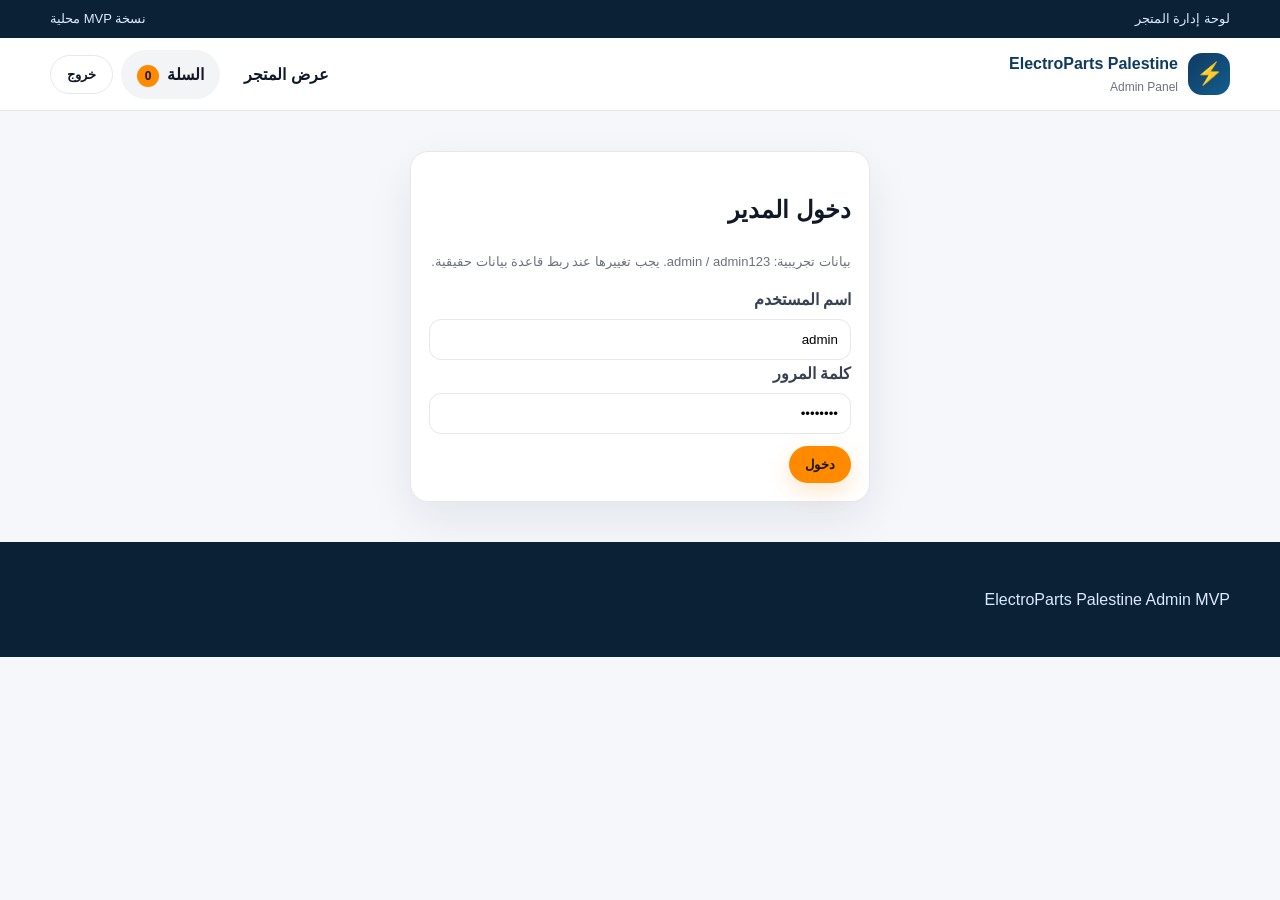
<file: admin.html>
<!doctype html>
<html lang="ar" dir="rtl">
<head>
  <meta charset="utf-8"><meta name="viewport" content="width=device-width, initial-scale=1">
  <title>لوحة المدير | ElectroParts Palestine</title>
  <link rel="stylesheet" href="assets/css/style.css">
</head>
<body>
  <div class="topbar"><div class="container"><span>لوحة إدارة المتجر</span><span>نسخة MVP محلية</span></div></div>
  <header class="header"><div class="container header-inner">
    <a href="index.html" class="logo"><span class="logo-mark">⚡</span><span><span data-store-name></span><small>Admin Panel</small></span></a>
    <nav class="nav"><a href="index.html">عرض المتجر</a><a href="cart.html" class="icon-btn">السلة <span class="badge" data-cart-count>0</span></a><button class="btn-outline" data-logout>خروج</button></nav>
  </div></header>

  <main class="container">
    <section class="admin-login card" data-admin-login>
      <h1>دخول المدير</h1>
      <p class="small">بيانات تجريبية: admin / admin123. يجب تغييرها عند ربط قاعدة بيانات حقيقية.</p>
      <form data-login-form>
        <div class="field"><label>اسم المستخدم</label><input name="username" required value="admin"></div>
        <div class="field"><label>كلمة المرور</label><input name="password" type="password" required value="admin123"></div>
        <button class="btn" style="margin-top:12px">دخول</button>
      </form>
    </section>

    <section class="admin-layout hidden" data-admin-panel>
      <aside class="admin-menu card">
        <button class="active" data-admin-tab="dashboard">لوحة الملخص</button>
        <button data-admin-tab="products">المنتجات</button>
        <button data-admin-tab="orders">الطلبات</button>
        <button data-admin-tab="settings">الإعدادات والنسخ الاحتياطي</button>
      </aside>

      <div>
        <section class="admin-section active" data-section="dashboard">
          <div class="admin-top"><h1>لوحة الملخص</h1><a class="btn" href="index.html">عرض الواجهة</a></div>
          <div class="grid kpi-grid" data-admin-kpis></div>
          <div class="card" style="margin-top:18px"><h2>ملاحظات تشغيلية</h2><p>هذه النسخة تحفظ البيانات داخل متصفح المدير. عند النشر الحقيقي يجب ربط قاعدة بيانات مثل Google Sheets / Firebase / MySQL.</p></div>
        </section>

        <section class="admin-section" data-section="products">
          <div class="admin-top"><h1>إدارة المنتجات</h1><button class="btn-outline" data-reset-seed>استعادة منتجات تجريبية</button></div>
          <div class="card" style="margin-bottom:18px">
            <h2 data-product-form-title>إضافة منتج</h2>
            <form data-product-form>
              <div class="form-grid">
                <div class="field"><label>SKU *</label><input name="sku" required placeholder="ESP32-WROOM-001"></div>
                <div class="field"><label>الاسم العربي *</label><input name="nameAr" required></div>
                <div class="field"><label>الاسم الإنجليزي</label><input name="nameEn"></div>
                <div class="field"><label>الفئة</label><select name="category"></select></div>
                <div class="field"><label>الماركة</label><input name="brand"></div>
                <div class="field"><label>السعر بالشيكل</label><input name="price" type="number" step="0.01" value="0"></div>
                <div class="field"><label>التكلفة</label><input name="cost" type="number" step="0.01" value="0"></div>
                <div class="field"><label>الكمية</label><input name="stock" type="number" value="0"></div>
                <div class="field"><label>الحالة</label><select name="status"><option value="available">متوفر</option><option value="hidden">مخفي/نفد</option></select></div>
                <div class="field"><label>الجهد</label><input name="voltage" placeholder="3.3V / 5V"></div>
                <div class="field"><label>واجهة الاتصال</label><input name="interface" placeholder="I2C / SPI / UART"></div>
                <div class="field"><label>التوافق</label><input name="compatibility" placeholder="Arduino / ESP32"></div>
                <div class="field full"><label>رابط الصورة</label><input name="image" placeholder="https://..."></div>
                <div class="field full"><label>رابط Datasheet</label><input name="datasheet" placeholder="https://..."></div>
                <div class="field full"><label>الوصف</label><textarea name="description"></textarea></div>
                <div class="field"><label><input type="checkbox" name="featured"> منتج مميز</label></div>
              </div>
              <button class="btn" style="margin-top:14px">حفظ المنتج</button>
              <button type="button" class="btn-outline hidden" style="margin-top:14px" data-cancel-edit>إلغاء التعديل</button>
            </form>
          </div>
          <div class="card"><h2>قائمة المنتجات</h2><div data-admin-products></div></div>
        </section>

        <section class="admin-section" data-section="orders">
          <div class="admin-top"><h1>إدارة الطلبات</h1></div>
          <div class="card"><div data-admin-orders></div></div>
        </section>

        <section class="admin-section" data-section="settings">
          <div class="admin-top"><h1>الإعدادات والنسخ الاحتياطي</h1></div>
          <div class="card" style="margin-bottom:18px">
            <h2>بيانات المتجر</h2>
            <form data-settings-form>
              <div class="form-grid">
                <div class="field"><label>اسم المتجر</label><input name="storeName"></div>
                <div class="field"><label>الهاتف</label><input name="phone"></div>
                <div class="field"><label>واتساب بصيغة دولية</label><input name="whatsapp" placeholder="97059xxxxxxx"></div>
                <div class="field"><label>المدينة</label><input name="city"></div>
                <div class="field"><label>تكلفة التوصيل</label><input name="deliveryFee" type="number" step="0.01"></div>
                <div class="field"><label>العملة</label><input name="currency" value="NIS"></div>
              </div>
              <button class="btn" style="margin-top:14px">حفظ الإعدادات</button>
            </form>
          </div>
          <div class="card">
            <h2>النسخ الاحتياطي</h2>
            <p class="small">صدّر البيانات قبل نقل الموقع أو تعديل المنتجات بكثافة.</p>
            <button class="btn-outline" data-export>تصدير JSON</button>
            <label class="btn-outline" style="display:inline-block;cursor:pointer">استيراد JSON <input type="file" accept="application/json" data-import hidden></label>
          </div>
        </section>
      </div>
    </section>
  </main>

  <footer class="footer"><div class="container"><p>ElectroParts Palestine Admin MVP</p></div></footer>
  <script src="assets/js/data.js"></script><script src="assets/js/storage.js"></script><script src="assets/js/app.js"></script><script src="assets/js/admin.js"></script>
</body>
</html>
</file>
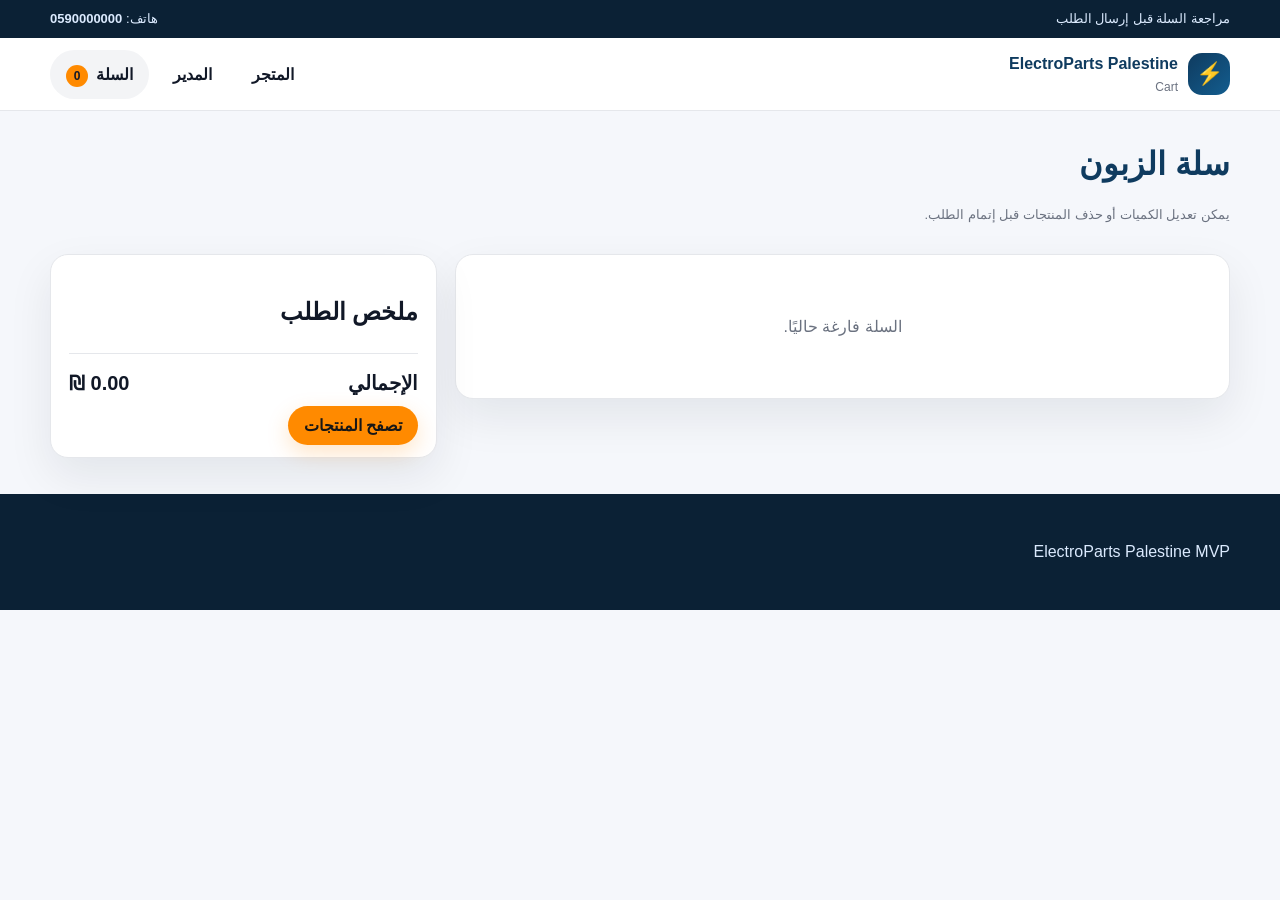
<file: cart.html>
<!doctype html>
<html lang="ar" dir="rtl">
<head>
  <meta charset="utf-8"><meta name="viewport" content="width=device-width, initial-scale=1">
  <title>السلة | ElectroParts Palestine</title>
  <link rel="stylesheet" href="assets/css/style.css">
</head>
<body>
  <div class="topbar"><div class="container"><span>مراجعة السلة قبل إرسال الطلب</span><span>هاتف: <b data-store-phone></b></span></div></div>
  <header class="header"><div class="container header-inner">
    <a href="index.html" class="logo"><span class="logo-mark">⚡</span><span><span data-store-name></span><small>Cart</small></span></a>
    <nav class="nav"><a href="index.html">المتجر</a><a href="admin.html">المدير</a><a href="cart.html" class="icon-btn">السلة <span class="badge" data-cart-count>0</span></a></nav>
  </div></header>
  <main class="container">
    <div class="page-head"><h1>سلة الزبون</h1><p class="small">يمكن تعديل الكميات أو حذف المنتجات قبل إتمام الطلب.</p></div>
    <div class="cart-layout">
      <section class="card" data-cart-table></section>
      <aside class="card"><h2>ملخص الطلب</h2><div data-cart-summary></div></aside>
    </div>
  </main>
  <footer class="footer"><div class="container"><p>ElectroParts Palestine MVP</p></div></footer>
  <script src="assets/js/data.js"></script><script src="assets/js/storage.js"></script><script src="assets/js/app.js"></script><script src="assets/js/cart.js"></script>
</body>
</html>
</file>
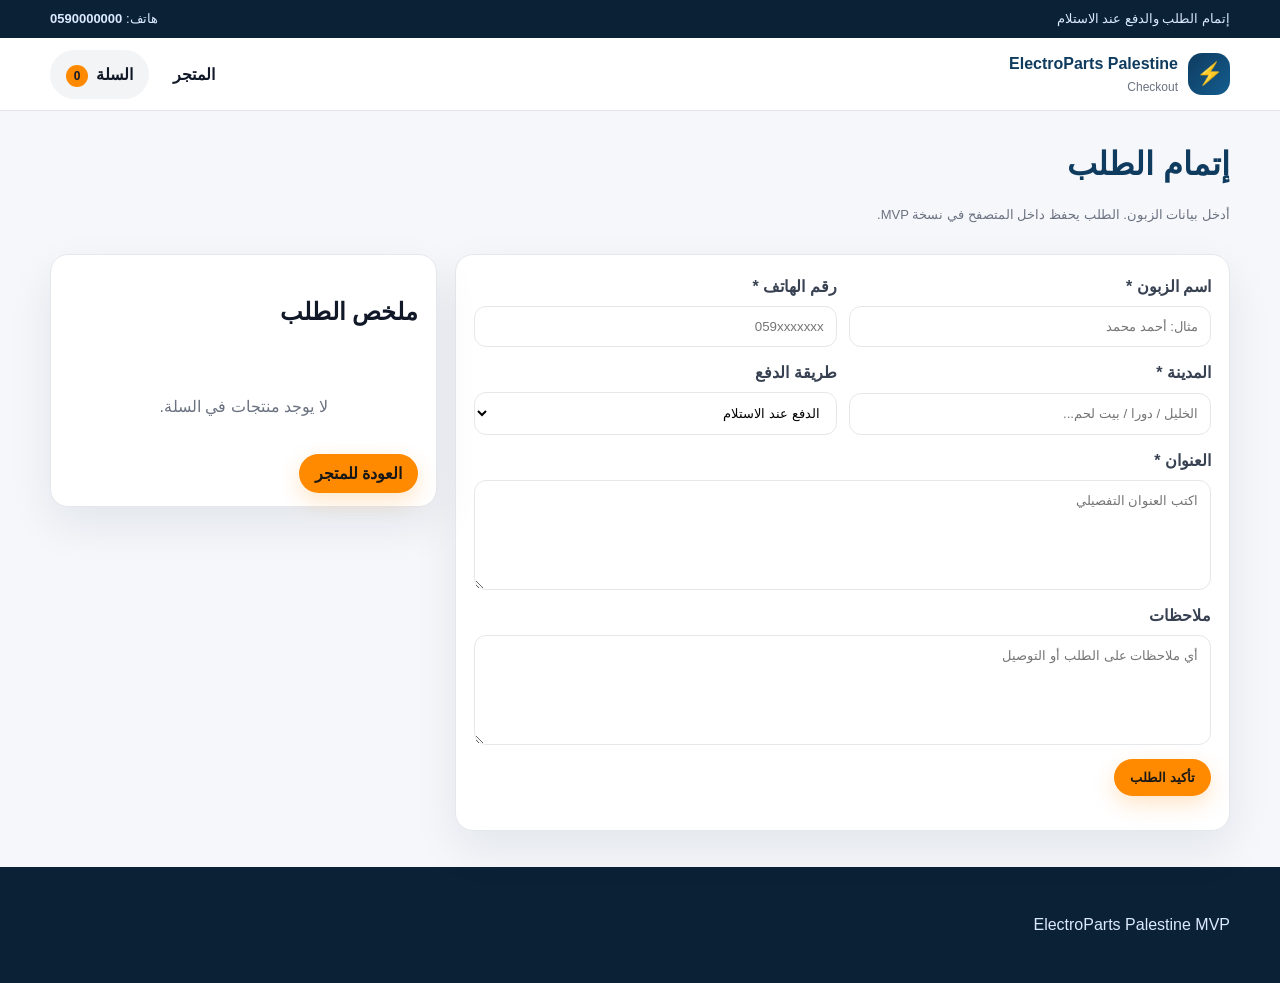
<file: checkout.html>
<!doctype html>
<html lang="ar" dir="rtl">
<head>
  <meta charset="utf-8"><meta name="viewport" content="width=device-width, initial-scale=1">
  <title>إتمام الطلب | ElectroParts Palestine</title>
  <link rel="stylesheet" href="assets/css/style.css">
</head>
<body>
  <div class="topbar"><div class="container"><span>إتمام الطلب والدفع عند الاستلام</span><span>هاتف: <b data-store-phone></b></span></div></div>
  <header class="header"><div class="container header-inner">
    <a href="index.html" class="logo"><span class="logo-mark">⚡</span><span><span data-store-name></span><small>Checkout</small></span></a>
    <nav class="nav"><a href="index.html">المتجر</a><a href="cart.html" class="icon-btn">السلة <span class="badge" data-cart-count>0</span></a></nav>
  </div></header>
  <main class="container">
    <div class="page-head"><h1>إتمام الطلب</h1><p class="small">أدخل بيانات الزبون. الطلب يحفظ داخل المتصفح في نسخة MVP.</p></div>
    <div class="checkout-layout">
      <section class="card">
        <form data-checkout-form>
          <div class="form-grid">
            <div class="field"><label>اسم الزبون *</label><input name="name" required placeholder="مثال: أحمد محمد"></div>
            <div class="field"><label>رقم الهاتف *</label><input name="phone" required placeholder="059xxxxxxx"></div>
            <div class="field"><label>المدينة *</label><input name="city" required placeholder="الخليل / دورا / بيت لحم..."></div>
            <div class="field"><label>طريقة الدفع</label><select name="paymentMethod"><option value="cod">الدفع عند الاستلام</option><option value="bank">تحويل بنكي</option><option value="wallet">محفظة إلكترونية لاحقًا</option></select></div>
            <div class="field full"><label>العنوان *</label><textarea name="address" required placeholder="اكتب العنوان التفصيلي"></textarea></div>
            <div class="field full"><label>ملاحظات</label><textarea name="notes" placeholder="أي ملاحظات على الطلب أو التوصيل"></textarea></div>
          </div>
          <button class="btn" style="margin-top:14px" data-place-order>تأكيد الطلب</button>
        </form>
        <div data-order-result style="margin-top:16px"></div>
      </section>
      <aside class="card"><h2>ملخص الطلب</h2><div data-checkout-summary></div></aside>
    </div>
  </main>
  <footer class="footer"><div class="container"><p>ElectroParts Palestine MVP</p></div></footer>
  <script src="assets/js/data.js"></script><script src="assets/js/storage.js"></script><script src="assets/js/app.js"></script><script src="assets/js/checkout.js"></script>
</body>
</html>
</file>
<file: assets/css/style.css>
:root {
  --bg: #f5f7fb;
  --card: #ffffff;
  --text: #111827;
  --muted: #6b7280;
  --primary: #0f3b5f;
  --primary-2: #135d8f;
  --accent: #ff8a00;
  --success: #0f9f6e;
  --danger: #d92d20;
  --border: #e5e7eb;
  --shadow: 0 18px 45px rgba(17, 24, 39, .08);
  --radius: 18px;
  --radius-sm: 12px;
}

* { box-sizing: border-box; }
html { scroll-behavior: smooth; }
body {
  margin: 0;
  font-family: Tahoma, Arial, sans-serif;
  direction: rtl;
  color: var(--text);
  background: var(--bg);
  line-height: 1.7;
}
a { color: inherit; text-decoration: none; }
img { max-width: 100%; display: block; }
button, input, textarea, select { font-family: inherit; }
.container { width: min(1180px, calc(100% - 32px)); margin: auto; }

.topbar {
  background: #0b2135;
  color: #dbeafe;
  font-size: 13px;
  padding: 8px 0;
}
.topbar .container, .header-inner, .nav, .hero-grid, .row, .admin-top {
  display: flex;
  align-items: center;
}
.topbar .container { justify-content: space-between; gap: 12px; flex-wrap: wrap; }

.header {
  background: rgba(255,255,255,.95);
  position: sticky;
  top: 0;
  z-index: 50;
  border-bottom: 1px solid var(--border);
  backdrop-filter: blur(8px);
}
.header-inner { min-height: 72px; gap: 18px; justify-content: space-between; }
.logo { display: flex; align-items: center; gap: 10px; font-weight: 800; color: var(--primary); }
.logo-mark { width: 42px; height: 42px; display: grid; place-items: center; border-radius: 14px; background: linear-gradient(135deg, var(--primary), var(--primary-2)); color: white; font-size: 22px; }
.logo small { display: block; color: var(--muted); font-weight: 500; font-size: 12px; }
.search { flex: 1; max-width: 520px; position: relative; }
.search input { width: 100%; height: 44px; border: 1px solid var(--border); border-radius: 999px; padding: 0 18px; outline: none; background: #f9fafb; }
.search input:focus { border-color: var(--primary-2); background: #fff; box-shadow: 0 0 0 4px rgba(19,93,143,.1); }
.nav { gap: 8px; flex-wrap: wrap; }
.nav a, .btn, .btn-outline, .icon-btn {
  border: 0;
  cursor: pointer;
  border-radius: 999px;
  padding: 11px 16px;
  font-weight: 700;
  transition: .2s ease;
}
.nav a:hover, .icon-btn:hover, .btn-outline:hover { background: #eff6ff; color: var(--primary); }
.btn { background: var(--accent); color: #171717; box-shadow: 0 8px 22px rgba(255,138,0,.22); }
.btn:hover { transform: translateY(-1px); filter: brightness(.98); }
.btn-primary { background: var(--primary); color: #fff; }
.btn-danger { background: var(--danger); color: #fff; }
.btn-success { background: var(--success); color: #fff; }
.btn-outline { background: #fff; border: 1px solid var(--border); color: var(--text); }
.icon-btn { background: #f3f4f6; position: relative; }
.badge { min-width: 22px; height: 22px; border-radius: 999px; background: var(--accent); color: #111827; display: inline-grid; place-items: center; font-size: 12px; margin-right: 4px; }

.hero {
  padding: 38px 0 24px;
  background:
    radial-gradient(circle at 10% 10%, rgba(255,138,0,.18), transparent 30%),
    linear-gradient(135deg, #0b2135, #123e62 55%, #0b2135);
  color: #fff;
}
.hero-grid { gap: 28px; align-items: stretch; }
.hero-content { flex: 1.25; padding: 40px 0; }
.hero h1 { font-size: clamp(30px, 5vw, 56px); line-height: 1.15; margin: 0 0 14px; }
.hero p { color: #dbeafe; max-width: 760px; font-size: 18px; margin: 0 0 22px; }
.hero-actions { display: flex; gap: 10px; flex-wrap: wrap; }
.hero-card { flex: .75; min-height: 300px; background: rgba(255,255,255,.08); border: 1px solid rgba(255,255,255,.15); border-radius: 28px; padding: 24px; box-shadow: var(--shadow); }
.hero-card h3 { margin-top: 0; }
.mini-list { display: grid; gap: 12px; }
.mini-list div { background: rgba(255,255,255,.1); border: 1px solid rgba(255,255,255,.1); border-radius: 16px; padding: 12px; }

.section { padding: 34px 0; }
.section-title { display: flex; justify-content: space-between; align-items: end; gap: 16px; margin-bottom: 16px; }
.section-title h2 { margin: 0; font-size: 28px; color: var(--primary); }
.section-title p { margin: 5px 0 0; color: var(--muted); }
.grid { display: grid; gap: 18px; }
.categories { grid-template-columns: repeat(auto-fit, minmax(135px, 1fr)); }
.category-card { background: var(--card); border: 1px solid var(--border); border-radius: var(--radius); padding: 18px; text-align: center; box-shadow: var(--shadow); cursor: pointer; }
.category-card:hover, .product-card:hover { transform: translateY(-3px); }
.category-card strong { display: block; margin-top: 8px; }
.category-icon { font-size: 30px; }

.filters { display: flex; flex-wrap: wrap; gap: 10px; margin: 14px 0 18px; }
.chip { border: 1px solid var(--border); background: #fff; padding: 9px 14px; border-radius: 999px; cursor: pointer; font-weight: 700; }
.chip.active { background: var(--primary); color: #fff; border-color: var(--primary); }
.products { grid-template-columns: repeat(auto-fit, minmax(235px, 1fr)); }
.product-card { background: var(--card); border: 1px solid var(--border); border-radius: var(--radius); overflow: hidden; box-shadow: var(--shadow); transition: .2s ease; display: flex; flex-direction: column; }
.product-img { height: 180px; background: #e5e7eb; object-fit: cover; width: 100%; }
.product-body { padding: 16px; display: flex; flex-direction: column; flex: 1; }
.product-meta { display: flex; justify-content: space-between; align-items: center; gap: 8px; color: var(--muted); font-size: 13px; }
.product-title { font-size: 17px; line-height: 1.45; min-height: 50px; margin: 8px 0; }
.product-desc { color: var(--muted); font-size: 13px; margin: 0 0 12px; min-height: 44px; }
.price { font-size: 21px; font-weight: 900; color: var(--primary); }
.status { font-size: 12px; border-radius: 999px; padding: 3px 9px; background: #dcfce7; color: #166534; }
.status.out { background: #fee2e2; color: #991b1b; }
.product-actions { margin-top: auto; display: flex; gap: 8px; }
.product-actions .btn, .product-actions .btn-outline { width: 100%; text-align: center; padding: 10px; }

.page-head { padding: 26px 0 14px; }
.page-head h1 { margin: 0; color: var(--primary); }
.card { background: var(--card); border: 1px solid var(--border); border-radius: var(--radius); box-shadow: var(--shadow); padding: 18px; }
.cart-layout, .checkout-layout, .admin-layout { display: grid; grid-template-columns: 1.5fr .75fr; gap: 18px; align-items: start; }
.table-wrap { overflow-x: auto; }
table { width: 100%; border-collapse: collapse; min-width: 720px; }
th, td { padding: 12px; border-bottom: 1px solid var(--border); text-align: right; vertical-align: middle; }
th { color: var(--primary); background: #f8fafc; }
.qty-input { width: 70px; height: 38px; border: 1px solid var(--border); border-radius: 10px; padding: 0 10px; }
.summary-line { display: flex; justify-content: space-between; margin: 12px 0; color: var(--muted); }
.summary-line.total { color: var(--text); font-weight: 900; font-size: 20px; border-top: 1px solid var(--border); padding-top: 12px; }
.empty { text-align: center; padding: 40px; color: var(--muted); }

.form-grid { display: grid; grid-template-columns: repeat(2, 1fr); gap: 12px; }
.field { display: grid; gap: 6px; }
.field.full { grid-column: 1 / -1; }
label { font-weight: 800; color: #374151; }
input, select, textarea { border: 1px solid var(--border); border-radius: 12px; padding: 12px; outline: none; background: #fff; }
textarea { min-height: 110px; resize: vertical; }
input:focus, select:focus, textarea:focus { border-color: var(--primary-2); box-shadow: 0 0 0 4px rgba(19,93,143,.08); }

.admin-login { max-width: 460px; margin: 40px auto; }
.admin-layout { grid-template-columns: 300px 1fr; }
.admin-menu { display: grid; gap: 8px; position: sticky; top: 92px; }
.admin-menu button { text-align: right; background: #fff; border: 1px solid var(--border); border-radius: 14px; padding: 12px; cursor: pointer; font-weight: 800; }
.admin-menu button.active { background: var(--primary); color: #fff; }
.admin-section { display: none; }
.admin-section.active { display: block; }
.admin-top { justify-content: space-between; gap: 10px; flex-wrap: wrap; margin-bottom: 14px; }
.kpi-grid { grid-template-columns: repeat(auto-fit, minmax(170px, 1fr)); }
.kpi { background: #fff; border: 1px solid var(--border); border-radius: var(--radius); padding: 16px; box-shadow: var(--shadow); }
.kpi strong { font-size: 26px; color: var(--primary); display: block; }
.kpi span { color: var(--muted); }

.footer { margin-top: 36px; padding: 28px 0; background: #0b2135; color: #dbeafe; }
.footer-grid { display: grid; grid-template-columns: 1.2fr 1fr 1fr; gap: 18px; }
.footer h3, .footer h4 { color: #fff; margin-top: 0; }
.whatsapp-float { position: fixed; bottom: 18px; left: 18px; z-index: 80; background: #22c55e; color: #052e16; width: 58px; height: 58px; display: grid; place-items: center; border-radius: 999px; font-size: 25px; box-shadow: 0 14px 30px rgba(34,197,94,.35); }
.toast { position: fixed; bottom: 22px; right: 22px; background: #111827; color: #fff; padding: 13px 16px; border-radius: 13px; transform: translateY(20px); opacity: 0; pointer-events: none; transition: .2s ease; z-index: 100; }
.toast.show { opacity: 1; transform: translateY(0); }
.hidden { display: none !important; }
.small { font-size: 13px; color: var(--muted); }
.ltr { direction: ltr; text-align: left; }

@media (max-width: 850px) {
  .header-inner, .hero-grid, .cart-layout, .checkout-layout, .admin-layout, .footer-grid { grid-template-columns: 1fr; flex-direction: column; align-items: stretch; }
  .search { max-width: none; width: 100%; }
  .hero-content { padding: 18px 0 0; }
  .form-grid { grid-template-columns: 1fr; }
  .admin-menu { position: static; }
}
</file>
